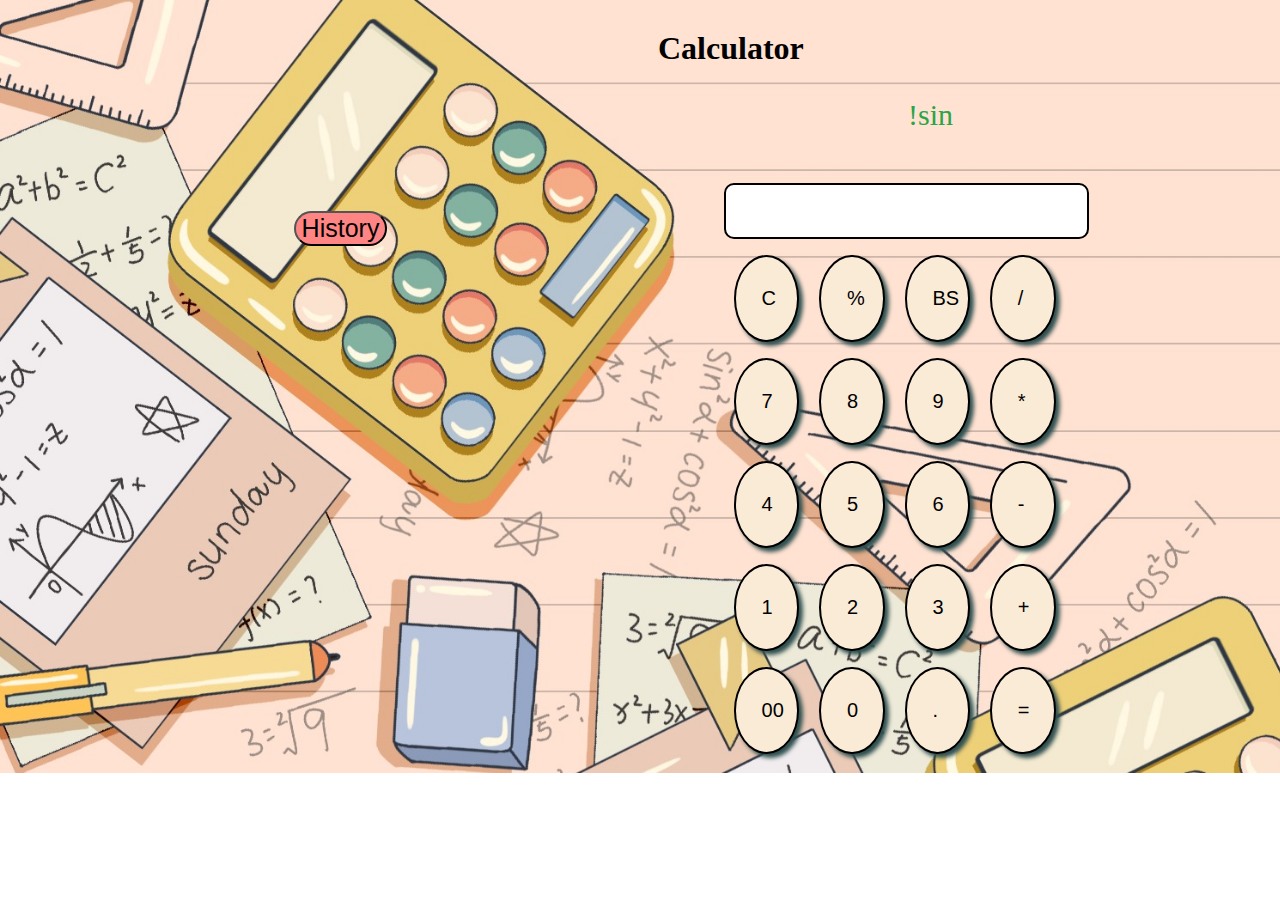
<file: calculator website/index.html>
<!DOCTYPE html>
<html lang="en">

<head>
    <meta charset="UTF-8">
    <meta http-equiv="X-UA-Compatible" content="IE=edge">
    <meta name="viewport" content="width=device-width, initial-scale=1.0">
    <title>Calculator Website</title>
    <link rel="stylesheet" href="style.css">

</head>

<body>
    <h1> Calculator</h1>
    <a href="more.html">!sin</a>
    <table>
        <tr>
            <th>
                <div id="calculator" style="display: block;">
                    <h1></h1>

                    <button id="historyButton">History</button>
                </div>

                <div id="history" style="display: none;">
                    <h1></h1>
                    <ul id="historyList">

                    </ul>
                    <button id="clearHistoryButton" style="margin-top: 50px;">Clear History</button>
                </div>
            </th>



            <th>
                <div class="container flex flex-col items-center mx-auto m-w-20">
                    <div class="row">
                        <input class="input" type="text" />
                    </div>
                    <div class="row">
                        <button class="button">C</button>
                        <button class="button">%</button>
                        <button class="button">BS</button>
                        <button class="button">/</button>
                    </div>
                    <div class="row">
                        <button class="button">7</button>
                        <button class="button">8</button>
                        <button class="button">9</button>
                        <button class="button">*</button>
                    </div>
                    <div class="row">
                        <button class="button">4</button>
                        <button class="button">5</button>
                        <button class="button">6</button>
                        <button class="button">-</button>
                    </div>
                    <div class="row">
                        <button class="button">1</button>
                        <button class="button">2</button>
                        <button class="button">3</button>
                        <button class="button">+</button>
                    </div>
                    <div class="row">
                        <button class="button">00</button>
                        <button class="button">0</button>
                        <button class="button">.</button>
                        <button class="button">=</button>
                    </div>
                </div>
            </th>
        </tr>
    </table>
    <script src="sty.js"></script>
</body>
<style>
    body {

        background-image: url('calculator2.jpg');
        background-repeat: no-repeat;
        background-size: cover;
    }
</style>

</html>
</file>
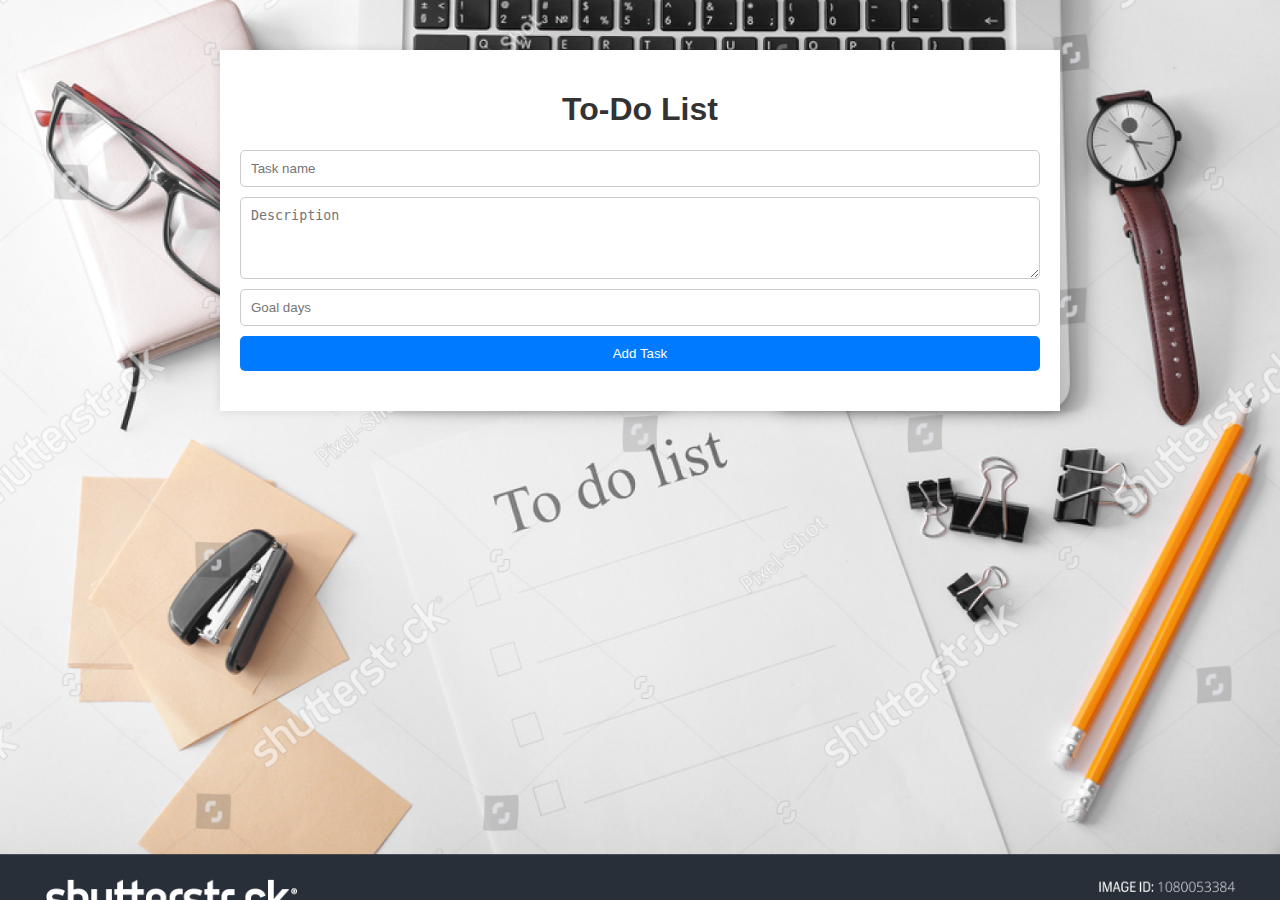
<file: todo/index.html>
<!DOCTYPE html>
<html lang="en">

<head>
    <meta charset="UTF-8">
    <meta name="viewport" content="width=device-width, initial-scale=1.0">
    <link rel="stylesheet" href="style.css">
    <title>To-Do List</title>
</head>

<body>
    <div class="container">
        <h1>To-Do List</h1>
        <div class="input-container">
            <input type="text" id="todoInput" placeholder="Task name">
            <textarea id="descriptionInput" placeholder="Description" rows="4"></textarea>
            <input type="number" id="goalDaysInput" placeholder="Goal days">
            <button id="addButton">Add Task</button>
        </div>
        <ul id="todoList"></ul>
    </div>
    <script src="script.js"></script>
</body>
<style>
    body {

        background-image: url('todo1.jpg');
        background-repeat: no-repeat;
        background-size: cover;
    }
</style>

</html>
</file>
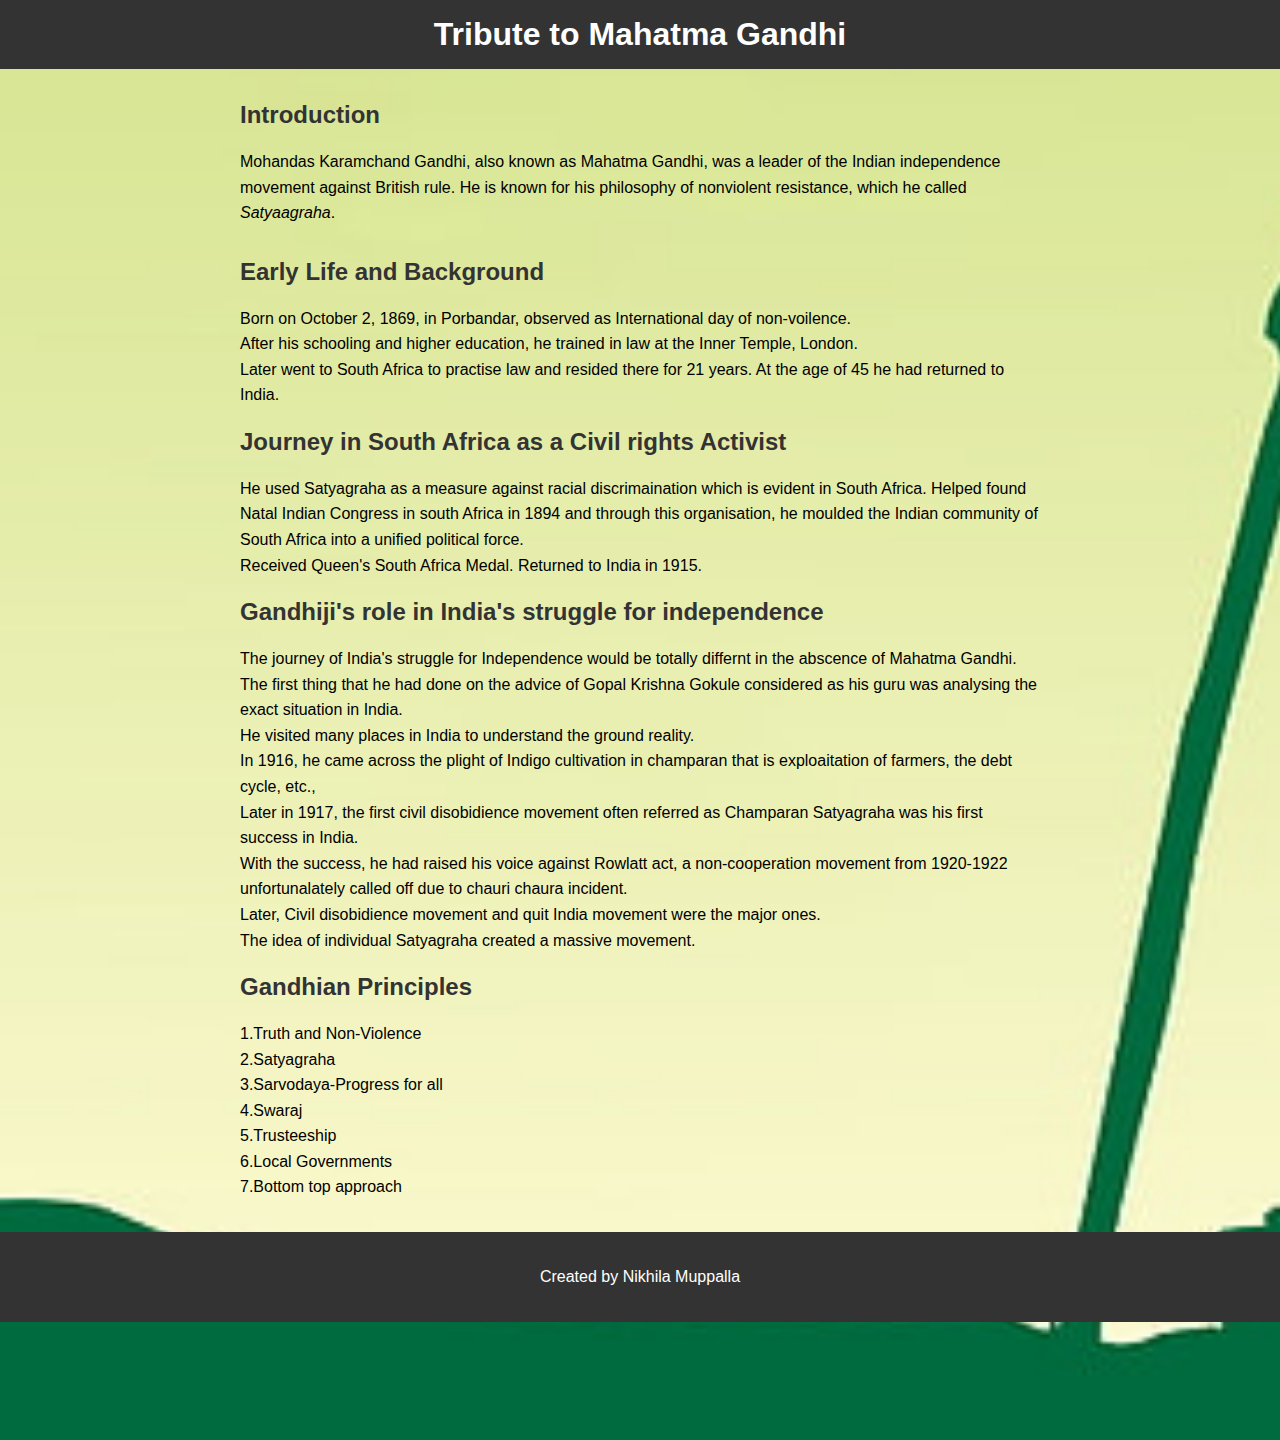
<file: tribute/index.html>
<!DOCTYPE html>
<html lang="en">

<head>
    <meta charset="UTF-8">
    <meta name="viewport" content="width=device-width, initial-scale=1.0">
    <link rel="stylesheet" href="style.css">
    <title>Tribute to Mahatma Gandhi</title>
</head>

<body>
    <header>
        <h1>Tribute to Mahatma Gandhi</h1>
    </header>
    <main>
        <section id="intro">
            <h2>Introduction</h2>
            <p>Mohandas Karamchand Gandhi, also known as Mahatma Gandhi, was a leader of the Indian independence
                movement against British rule.
                He is known for his philosophy of nonviolent resistance, which he called <em>Satyaagraha</em>.</p>
            <!-- Add more introductory information here -->
        </section>
        <section id="life">
            <h2>Early Life and Background</h2>
            <p>Born on October 2, 1869, in Porbandar, observed as International day of non-voilence.<br>
                After his schooling and higher education, he trained in law at the Inner Temple, London.<br>
                Later went to South Africa to practise law and resided there for 21 years.
                At the age of 45 he had returned to India.
            </p>
            <h2>Journey in South Africa as a Civil rights Activist</h2>
            <p>
                He used Satyagraha as a measure against racial discrimaination which is evident in South Africa.
                Helped found Natal Indian Congress in south Africa in 1894 and through this organisation, he moulded the
                Indian community of South Africa into a unified political force. <br>
                Received Queen's South Africa Medal.
                Returned to India in 1915.
            </p>
            <h2>Gandhiji's role in India's struggle for independence</h2>
            <p>
                The journey of India's struggle for Independence would be totally differnt in the abscence of Mahatma
                Gandhi.<br>
                The first thing that he had done on the advice of Gopal Krishna Gokule considered as his guru was
                analysing the exact
                situation in India.<br> He visited many places in India to understand the ground reality.
                <br>In 1916, he came across the plight of Indigo cultivation in champaran that is exploaitation of
                farmers,
                the debt cycle, etc.,
                <br>Later in 1917, the first civil disobidience movement often referred as Champaran Satyagraha was his
                first success in India.
                <br>With the success, he had raised his voice against Rowlatt act, a non-cooperation movement from
                1920-1922
                unfortunalately called off due to chauri chaura incident.
                <br>Later, Civil disobidience movement and quit India movement were the major ones.
                <br>The idea of individual Satyagraha created a massive movement.
            </p>
            <h2>Gandhian Principles</h2>
            <p>
                1.Truth and Non-Violence<br>
                2.Satyagraha<br>
                3.Sarvodaya-Progress for all<br>
                4.Swaraj<br>
                5.Trusteeship<br>
                6.Local Governments<br>
                7.Bottom top approach<br>
            </p>
        </section>

    </main>
    <!-- <style>
        body {

            background-image: url('gandhi1.jpg');
            background-repeat: no-repeat;
            background-size: cover;
        }
    </style> -->
    <footer>
        <p>Created by Nikhila Muppalla</p>
    </footer>
</body>

</html>
</file>
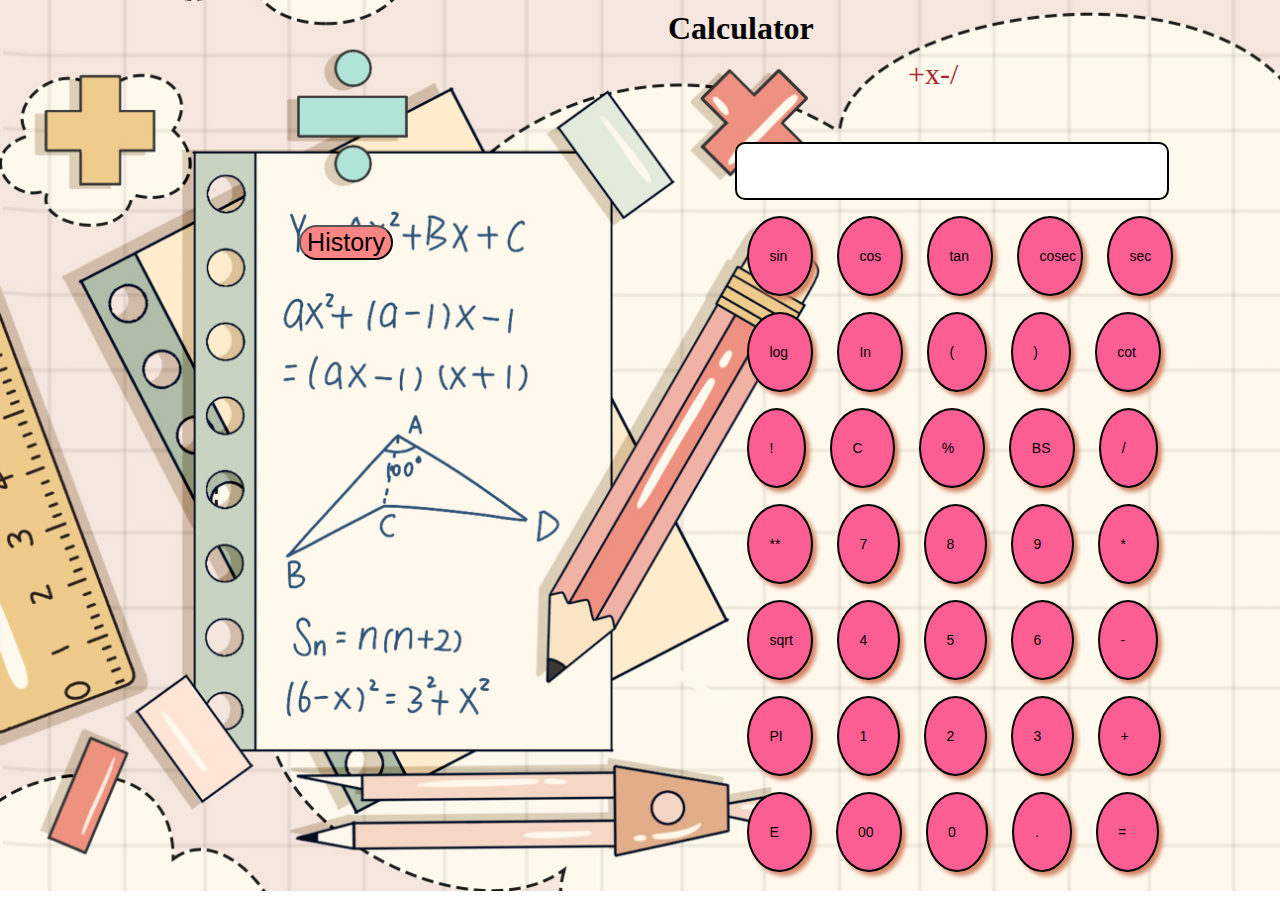
<file: calculator website/more.html>
<!DOCTYPE html>
<html lang="en">

<head>
    <meta charset="UTF-8">
    <meta http-equiv="X-UA-Compatible" content="IE=edge">
    <meta name="viewport" content="width=device-width, initial-scale=1.0">
    <title>Calculator Website</title>
    <link rel="stylesheet" href="more.css">

</head>

<body>
    <h1>Calculator</h1>
    <a href="index.html">+x-/</a>
    <table>
        <tr>
            <th>
                <div id="calculator" style="display: block;">
                    <h1></h1>

                    <button id="historyButton">History</button>
                </div>

                <div id="history" style="display: none;">
                    <h1></h1>
                    <ul id="historyList">

                    </ul>
                    <button id="clearHistoryButton" style="margin-top: 50px;">Clear History</button>
                </div>
            </th>



            <th>
                <div class="container flex flex-col items-center bg-red mx-auto m-w-20">
                    <div class="row">
                        <input class="input" type="text" />
                    </div>
                    <div class="row">
                        <button class="button">sin</button>
                        <button class="button">cos</button>
                        <button class="button">tan</button>
                        <button class="button">cosec</button>
                        <button class="button">sec</button>
                    </div>
                    <div class="row">
                        <button class="button">log</button>
                        <button class="button">In</button>
                        <button class="button">(</button>
                        <button class="button">)</button>
                        <button class="button">cot</button>
                    </div>
                    <div class="row">
                        <button class="button">!</button>
                        <button class="button">C</button>
                        <button class="button">%</button>
                        <button class="button">BS</button>
                        <button class="button">/</button>
                    </div>
                    <div class="row">
                        <button class="button">**</button>
                        <button class="button">7</button>
                        <button class="button">8</button>
                        <button class="button">9</button>
                        <button class="button">*</button>
                    </div>
                    <div class="row">
                        <button class="button">sqrt</button>
                        <button class="button">4</button>
                        <button class="button">5</button>
                        <button class="button">6</button>
                        <button class="button">-</button>
                    </div>
                    <div class="row">
                        <button class="button">PI</button>
                        <button class="button">1</button>
                        <button class="button">2</button>
                        <button class="button">3</button>
                        <button class="button">+</button>
                    </div>
                    <div class="row">
                        <button class="button">E</button>
                        <button class="button">00</button>
                        <button class="button">0</button>
                        <button class="button">.</button>
                        <button class="button">=</button>
                    </div>
            </th>
        </tr>
    </table>
    </div>
    <script src="sty.js"></script>
</body>
<style>
    body {

        background-image: url('calcultor3.png');
        background-repeat: no-repeat;
        background-size: cover;
    }
</style>

</html>
</file>
<file: calculator website/style.css>
#calculator {
    margin-bottom: 500px;
    margin-right: 50px;

}

#history {
    margin-bottom: 500px;
    margin-right: 50px;
}

#historyButton {
    background-color: #ff8585;
    font-size: 25px;
    border-radius: 25px;

}

#historyButton:hover {
    background-color: aqua;
}

.container {
    padding-top: 40px;
}

h1 {
    Padding: 9px;
    padding-left: 650px;
}

.mx-auto {
    margin: auto;
}

.button {
    box-shadow: 4px 4px 4px darkslategrey;
    padding: 30px;
    font-family: 'Poppins', sans-serif;
    padding-right: 35%;
    padding-left: 25%;
    font-size: 20px;
    width: 60px;
    margin: 0 10px;
    border: 2px solid black;
    border-radius: 50%;
    cursor: pointer;
    background-color: antiquewhite;
}

.button:hover {
    background-color: #ff8585
}

.flex {
    display: flex;
}

.flex-col {
    flex-direction: column;
}

.items-center {
    align-items: center;
}

.row {
    margin: 8px 0;
    width: 8vw;
    display: flex;
    align-items: center;
    justify-content: space-around;
}

.row input {
    font-size: 28px;
    margin: 0;
    padding: 10px 0;
    border: 2px solid black;
    border-radius: 10px;

}

a {

    padding-left: 900px;

    text-decoration: none;
    color: rgb(42, 165, 71);
    font-size: 30px;
}
</file>
<file: todo/style.css>
body {
    font-family: Arial, sans-serif;
    margin: 0;
    padding: 0;
    background-color: #f5f5f5;
}

.container {
    max-width: 800px;
    margin: 50px auto;
    padding: 20px;
    background-color: #fff;
    box-shadow: 0px 0px 10px rgba(0, 0, 0, 0.1);
}

h1 {
    text-align: center;
    color: #333;
}

.input-container {
    display: flex;
    flex-direction: column;
    margin-bottom: 20px;
}

input[type="text"],
input[type="number"],
textarea {
    padding: 10px;
    border: 1px solid #ccc;
    border-radius: 5px;
    margin-bottom: 10px;
}

button {
    padding: 10px 20px;
    background-color: #007bff;
    color: #fff;
    border: none;
    border-radius: 5px;
    cursor: pointer;
}

ul {
    list-style: none;
    padding: 0;
}

.task {
    background-color: #f9f9f9;
    border-radius: 5px;
    margin-bottom: 15px;
    padding: 15px;
    display: flex;
    flex-direction: column;
    align-items: flex-start;
    box-shadow: 0px 2px 4px rgba(0, 0, 0, 0.1);
    transition: transform 0.2s, box-shadow 0.2s;
}

.task:hover {
    transform: translateY(-5px);
    box-shadow: 0px 4px 8px rgba(0, 0, 0, 0.1);
}

.task-content {
    flex: 2;
    color: #333;
    margin-bottom: 10px;
}

.task-content h3 {
    margin-bottom: 10px;
}

.task-content p {
    margin: 0;
}

.task-description {
    margin-top: 5px;
    color: #777;
}

.due-date {
    margin-top: 10px;
    /* Add margin to create space between description and due date */
    color: #777;
}

.completion-status {
    font-weight: bold;
    margin-top: 10px;
}

.buttons {
    display: flex;
    align-items: center;
    margin-top: 10px;
}

.edit-button,
.save-button,
.delete-button {
    background-color: #28a745;
    color: #fff;
    border: none;
    border-radius: 5px;
    padding: 5px 10px;
    cursor: pointer;
    margin-right: 5px;
    transition: background-color 0.2s;
}

.edit-button:hover,
.save-button:hover,
.delete-button:hover {
    background-color: #218838;
}

.complete-checkbox {
    margin-right: 5px;
}

.completed {
    color: #28a745;
}

.incomplete {
    color: #dc3545;
}
</file>
<file: tribute/style.css>
/* Add your CSS styling here */
body {
    font-family: Arial, sans-serif;
    margin: 0;
    padding: 0;
}

body {
    background-image: url('gandhi1.jpg');
    /* Replace with your image path */
    background-size: cover;

    width: 100vw;
    height: 160vh;

    /* Text color on top of the background */
}

header {
    background-color: #333;
    color: white;
    text-align: center;
    padding: 1rem;
}

header h1 {
    margin: 0;
}

main {
    max-width: 800px;
    margin: 2rem auto;
    padding: 0 1rem;

}

section {
    margin-bottom: 2rem;
}

h2 {
    color: #333;
}

p {
    line-height: 1.6;
}

footer {
    text-align: center;
    padding: 1rem;
    background-color: #333;
    color: white;
}
</file>
<file: calculator website/more.css>
#calculator {
    margin-bottom: 500px;
    margin-right: 50px;

}

#history {
    margin-bottom: 500px;
    margin-right: 50px;
}

#historyButton {
    background-color: #ff8585;
    font-size: 25px;
    border-radius: 25px;

}

#historyButton:hover {
    background-color: aqua;
}

.container {

    padding-top: 40px;

}

h1 {
    margin: 10px;
    padding-left: 650px;
}

.mx-auto {
    margin: auto;
}

.button {
    box-shadow: 4px 4px 4px rgba(207, 117, 84, 0.881);
    padding: 30px;
    font-family: 'Poppins', sans-serif;
    font-style: bold;
    background-color: rgb(252, 94, 147);
    padding-right: 30%;
    padding-left: 20%;
    font-size: 14px;
    width: 66px;
    margin: 0 12px;
    border: 2px solid black;
    border-radius: 50%;
    cursor: pointer;
}

.button:hover {
    background-color: rgb(189, 255, 127);
}

.flex {
    display: flex;
}

.flex-col {
    flex-direction: column;
}

.items-center {
    align-items: center;
}

.row {
    margin: 8px 0;
    width: 8vw;
    display: flex;
    align-items: center;
    justify-content: space-around;
}

.row input {
    font-size: 30px;
    margin: 0;
    padding: 10px 22px;
    border: 2px solid black;
    border-radius: 10px;

}

a {
    padding-left: 900px;
    text-decoration: none;
    color: brown;
    font-size: 30px;
}
</file>
